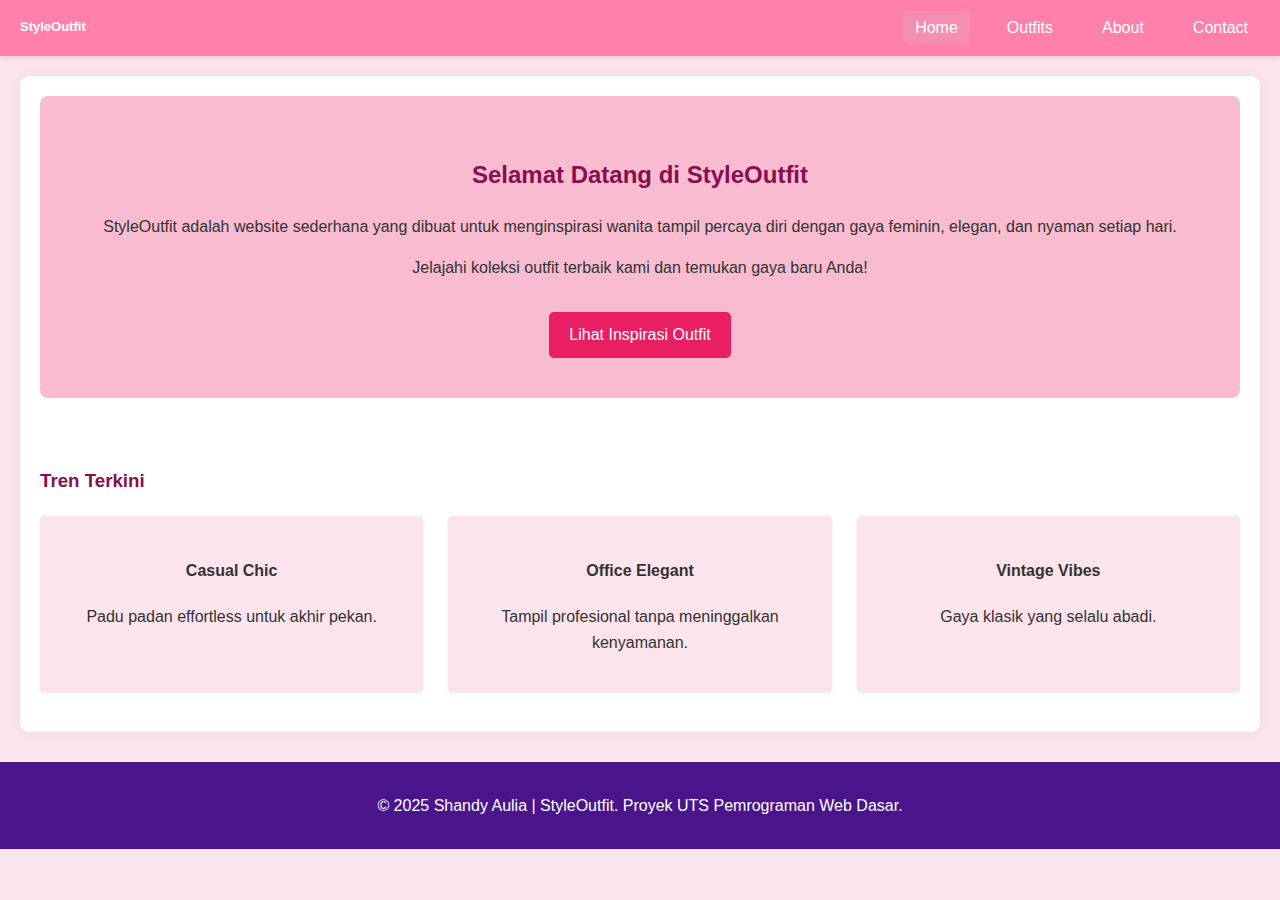
<file: index.html>
<!DOCTYPE html>
<html lang="id">
<head>
    <meta charset="UTF-8">
    <meta name="viewport" content="width=device-width, initial-scale=1.0">
    <title>Home | StyleOutfit</title>
    <link rel="stylesheet" href="style.css">
</head>
<body>

    <header>
        <h1>StyleOutfit</h1>
        <nav>
            <ul>
                <li><a href="index.html" class="active">Home</a></li>
                <li><a href="outfits.html">Outfits</a></li>
                <li><a href="about.html">About</a></li>
                <li><a href="contact.html">Contact</a></li>
            </ul>
        </nav>
    </header>

    <main>
        <section class="hero">
            <h2>Selamat Datang di StyleOutfit</h2>
            <p>StyleOutfit adalah website sederhana yang dibuat untuk menginspirasi wanita tampil percaya diri dengan gaya feminin, elegan, dan nyaman setiap hari.</p>
            <p>Jelajahi koleksi outfit terbaik kami dan temukan gaya baru Anda!</p>
            <a href="outfits.html" class="button">Lihat Inspirasi Outfit</a>
        </section>

        <section>
            <h3>Tren Terkini</h3>
            <div class="grid-container">
                <article class="grid-item">
                    <h4>Casual Chic</h4>
                    <p>Padu padan effortless untuk akhir pekan.</p>
                </article>
                <article class="grid-item">
                    <h4>Office Elegant</h4>
                    <p>Tampil profesional tanpa meninggalkan kenyamanan.</p>
                </article>
                <article class="grid-item">
                    <h4>Vintage Vibes</h4>
                    <p>Gaya klasik yang selalu abadi.</p>
                </article>
            </div>
        </section>
    </main>

    <footer>
        <p>&copy; 2025 Shandy Aulia | StyleOutfit. Proyek UTS Pemrograman Web Dasar.</p>
    </footer>

</body>
</html>
</file>
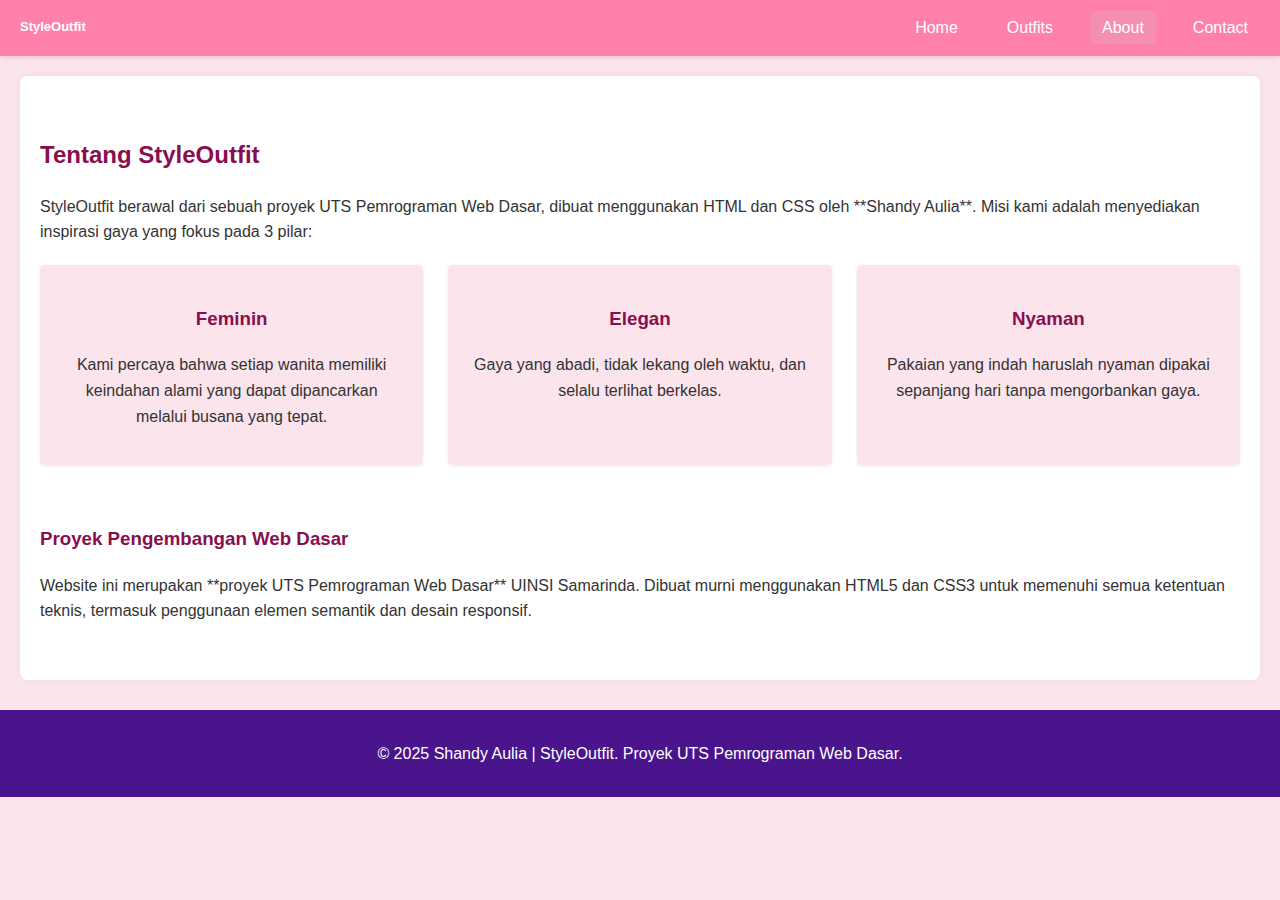
<file: about.html>
<!DOCTYPE html>
<html lang="id">
<head>
    <meta charset="UTF-8">
    <meta name="viewport" content="width=device-width, initial-scale=1.0">
    <title>About | StyleOutfit</title>
    <link rel="stylesheet" href="style.css">
</head>
<body>

    <header>
        <h1>StyleOutfit</h1>
        <nav>
            <ul>
                <li><a href="index.html">Home</a></li>
                <li><a href="outfits.html">Outfits</a></li>
                <li><a href="about.html" class="active">About</a></li>
                <li><a href="contact.html">Contact</a></li>
            </ul>
        </nav>
    </header>

    <main>
        <section>
            <h2>Tentang StyleOutfit</h2>
            <p>StyleOutfit berawal dari sebuah proyek UTS Pemrograman Web Dasar, dibuat menggunakan HTML dan CSS oleh **Shandy Aulia**. Misi kami adalah menyediakan inspirasi gaya yang fokus pada 3 pilar:</p>
            
            <div class="grid-container">
                <article class="grid-item">
                    <h3>Feminin</h3>
                    <p>Kami percaya bahwa setiap wanita memiliki keindahan alami yang dapat dipancarkan melalui busana yang tepat.</p>
                </article>
                <article class="grid-item">
                    <h3>Elegan</h3>
                    <p>Gaya yang abadi, tidak lekang oleh waktu, dan selalu terlihat berkelas.</p>
                </article>
                <article class="grid-item">
                    <h3>Nyaman</h3>
                    <p>Pakaian yang indah haruslah nyaman dipakai sepanjang hari tanpa mengorbankan gaya.</p>
                </article>
            </div>
        </section>

        <section>
            <h3>Proyek Pengembangan Web Dasar</h3>
            <p>Website ini merupakan **proyek UTS Pemrograman Web Dasar** UINSI Samarinda. Dibuat murni menggunakan HTML5 dan CSS3 untuk memenuhi semua ketentuan teknis, termasuk penggunaan elemen semantik dan desain responsif.</p>
        </section>
    </main>

    <footer>
        <p>&copy; 2025 Shandy Aulia | StyleOutfit. Proyek UTS Pemrograman Web Dasar.</p>
    </footer>

</body>
</html>
</file>
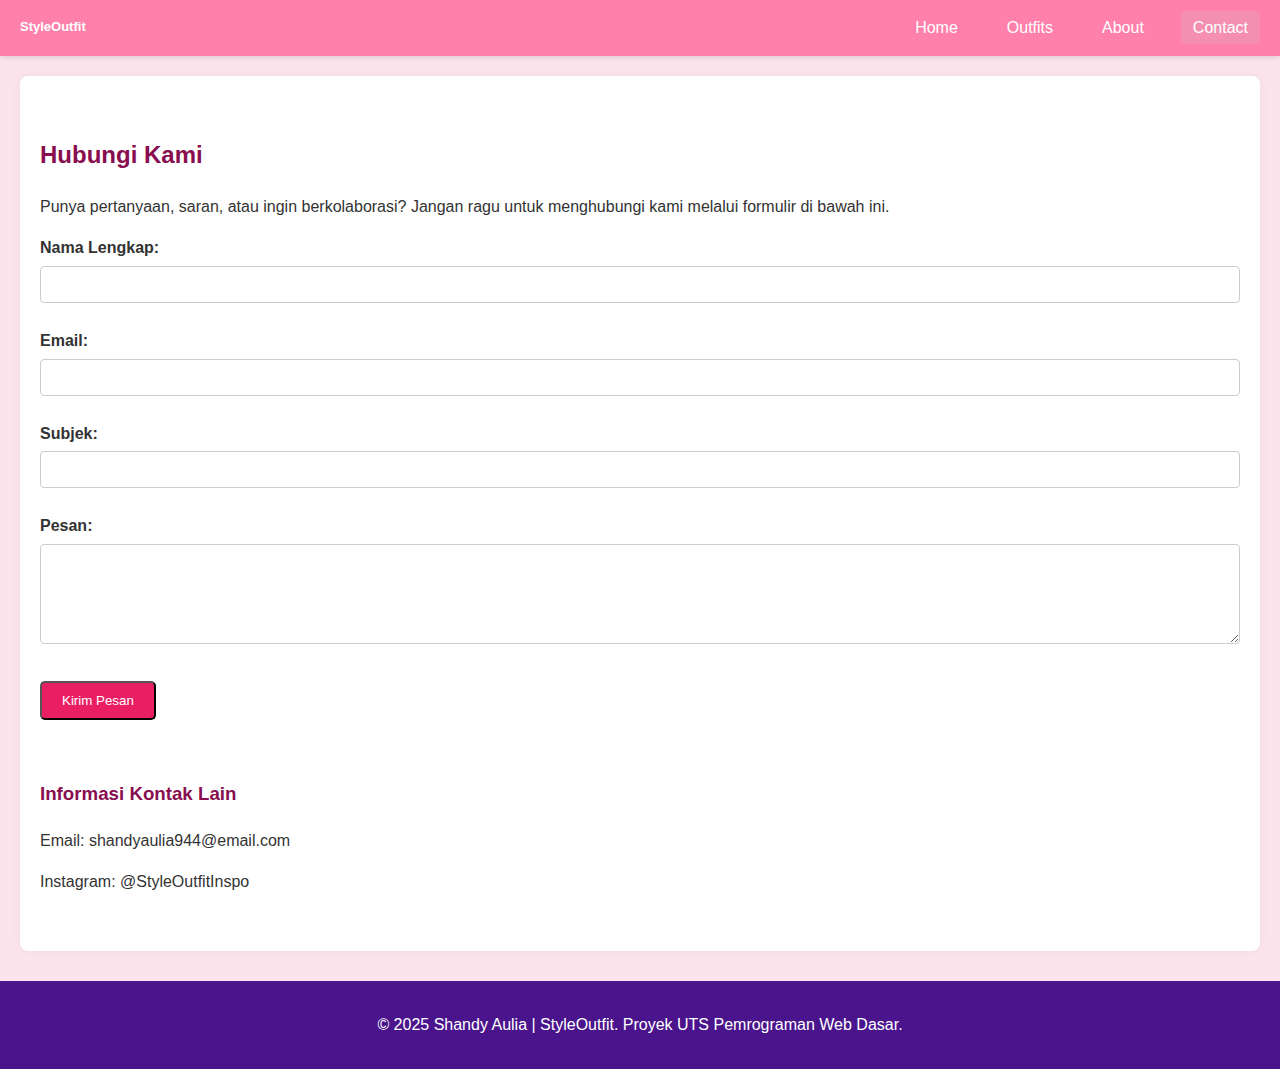
<file: contact.html>
<!DOCTYPE html>
<html lang="id">
<head>
    <meta charset="UTF-8">
    <meta name="viewport" content="width=device-width, initial-scale=1.0">
    <title>Contact | StyleOutfit</title>
    <link rel="stylesheet" href="style.css">
</head>
<body>

    <header>
        <h1>StyleOutfit</h1>
        <nav>
            <ul>
                <li><a href="index.html">Home</a></li>
                <li><a href="outfits.html">Outfits</a></li>
                <li><a href="about.html">About</a></li>
                <li><a href="contact.html" class="active">Contact</a></li>
            </ul>
        </nav>
    </header>

    <main>
        <section>
            <h2>Hubungi Kami</h2>
            <p>Punya pertanyaan, saran, atau ingin berkolaborasi? Jangan ragu untuk menghubungi kami melalui formulir di bawah ini.</p>
            
            <form action="#" method="POST" class="contact-form">
                <div>
                    <label for="name">Nama Lengkap:</label>
                    <input type="text" id="name" name="name" required>
                </div>
                <div>
                    <label for="email">Email:</label>
                    <input type="email" id="email" name="email" required>
                </div>
                <div>
                    <label for="subject">Subjek:</label>
                    <input type="text" id="subject" name="subject" required>
                </div>
                <div>
                    <label for="message">Pesan:</label>
                    <textarea id="message" name="message" required></textarea>
                </div>
                <button type="submit" class="button">Kirim Pesan</button>
            </form>
        </section>

        <section>
            <h3>Informasi Kontak Lain</h3>
            <p>Email: shandyaulia944@email.com</p>
            <p>Instagram: @StyleOutfitInspo</p>
        </section>
    </main>

    <footer>
        <p>&copy; 2025 Shandy Aulia | StyleOutfit. Proyek UTS Pemrograman Web Dasar.</p>
    </footer>

</body>
</html>
</file>
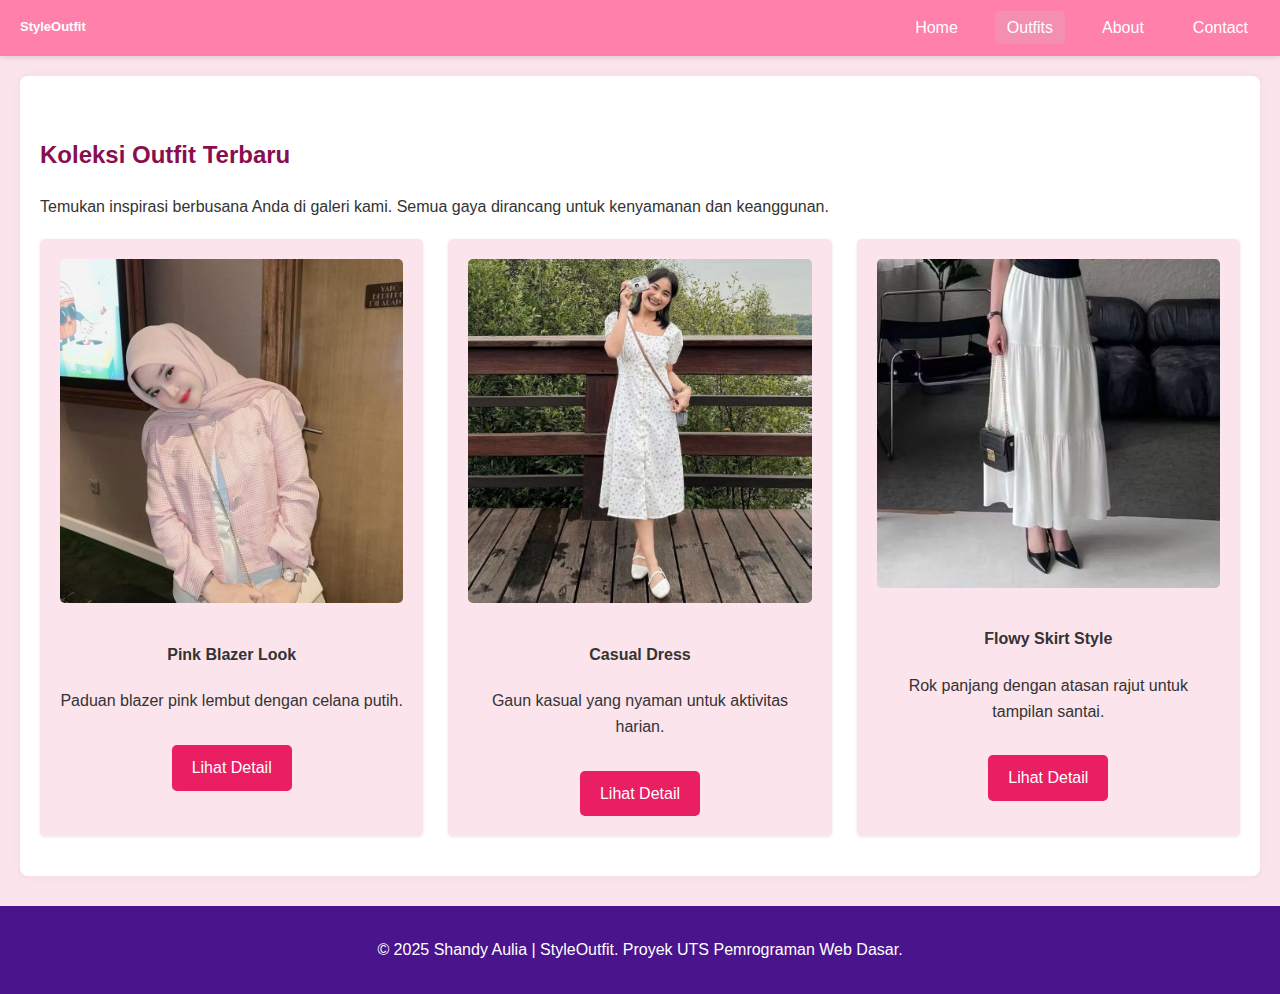
<file: outfits.html>
<!DOCTYPE html>
<html lang="id">
<head>
    <meta charset="UTF-8">
    <meta name="viewport" content="width=device-width, initial-scale=1.0">
    <title>Outfits | StyleOutfit</title>
    <link rel="stylesheet" href="style.css">
</head>
<body>

    <header>
        <h1>StyleOutfit</h1>
        <nav>
            <ul>
                <li><a href="index.html">Home</a></li>
                <li><a href="outfits.html" class="active">Outfits</a></li>
                <li><a href="about.html">About</a></li>
                <li><a href="contact.html">Contact</a></li>
            </ul>
        </nav>
    </header>

    <main>
        <section>
            <h2>Koleksi Outfit Terbaru</h2>
            <p>Temukan inspirasi berbusana Anda di galeri kami. Semua gaya dirancang untuk kenyamanan dan keanggunan.</p>
            
            <div class="grid-container">
                <article class="grid-item">
                    <img src="kemejaputih.jpg" alt="Outfit Gaya Feminin">
                    <h4>Pink Blazer Look</h4>
                    <p>Paduan blazer pink lembut dengan celana putih.</p>
                    <a href="#" class="button">Lihat Detail</a>
                </article>
                <article class="grid-item">
                    <img src="dasterputih.jpg" alt="Outfit Gaya Elegan">
                    <h4>Casual Dress</h4>
                    <p>Gaun kasual yang nyaman untuk aktivitas harian.</p>
                    <a href="#" class="button">Lihat Detail</a>
                </article>
                <article class="grid-item">
                    <img src="rokputih.jpg" alt="Outfit Gaya Nyaman">
                    <h4>Flowy Skirt Style</h4>
                    <p>Rok panjang dengan atasan rajut untuk tampilan santai.</p>
                    <a href="#" class="button">Lihat Detail</a>
                </article>
                </div>
        </section>
    </main>

    <footer>
        <p>&copy; 2025 Shandy Aulia | StyleOutfit. Proyek UTS Pemrograman Web Dasar.</p>
    </footer>

</body>
</html>
</file>
<file: style.css>
/* ==================================== */
/* 1. Pengaturan Dasar dan Tema Warna Pink */
/* ==================================== */

:root {
    --color-primary: #ff80ab;     /* Pink Tua (Header/Aksen) */
    --color-secondary: #fce4ec;   /* Pink Sangat Muda (Background) */
    --color-accent: #e91e63;      /* Pink Cerah (Tombol) */
    --color-text-dark: #333;
    --color-text-light: white;
}

body {
    font-family: 'Segoe UI', Tahoma, Geneva, Verdana, sans-serif;
    margin: 0;
    padding: 0;
    background-color: var(--color-secondary);
    color: var(--color-text-dark);
    line-height: 1.6;
}

h1, h2, h3 {
    color: #880e4f; /* Pink Gelap */
}

/* ==================================== */
/* 2. Header dan Navigasi (Flexbox) */
/* ==================================== */

header {
    background-color: var(--color-primary);
    color: var(--color-text-light);
    padding: 15px 20px;
    display: flex; /* Menggunakan Flexbox */
    justify-content: space-between;
    align-items: center;
    box-shadow: 0 2px 5px rgba(0,0,0,0.1);
}

header h1 {
    margin: 0;
    font-size: 13px;
    color: var(--color-text-light); /* Judul di header tetap putih */
}

nav ul {
    list-style: none;
    padding: 0;
    margin: 0;
    display: flex; /* Flexbox untuk item navigasi */
    gap: 25px;
}

nav a {
    color: var(--color-text-light);
    text-decoration: none;
    padding: 8px 12px;
    border-radius: 5px;
    transition: background-color 0.3s;
}

nav a:hover,
nav a.active {
    background-color: #f48fb1; /* Warna hover/active */
}

/* ==================================== */
/* 3. Layout Konten Utama */
/* ==================================== */

main {
    padding: 20px;
    max-width: 1200px;
    margin: 20px auto;
    background-color: white; /* Konten utama lebih terang */
    border-radius: 8px;
    box-shadow: 0 0 10px rgba(0,0,0,0.05);
}

section {
    padding: 20px 0;
}

.hero {
    background-color: #f8bbd0; /* Pink lembut untuk Hero */
    padding: 40px;
    text-align: center;
    border-radius: 8px;
    margin-bottom: 30px;
}

.button {
    display: inline-block;
    background-color: var(--color-accent);
    color: white;
    padding: 10px 20px;
    text-decoration: none;
    border-radius: 5px;
    margin-top: 15px;
    transition: background-color 0.3s;
}

.button:hover {
    background-color: #c2185b;
}

/* Penggunaan Grid untuk Galeri/Artikel */
.grid-container {
    display: grid;
    grid-template-columns: repeat(auto-fit, minmax(280px, 1fr));
    gap: 25px;
    margin-top: 20px;
}

.grid-item {
    background-color: var(--color-secondary);
    padding: 20px;
    border-radius: 5px;
    text-align: center;
    box-shadow: 0 1px 3px rgba(0,0,0,0.1);
}

.grid-item img {
    width: 100%;
    height: auto;
    border-radius: 5px;
    margin-bottom: 10px;
}

/* Formulir Kontak */
.contact-form label {
    display: block;
    margin-top: 10px;
    margin-bottom: 5px;
    font-weight: bold;
}

.contact-form input[type="text"],
.contact-form input[type="email"],
.contact-form textarea {
    width: 100%;
    padding: 10px;
    margin-bottom: 15px;
    border: 1px solid #ccc;
    border-radius: 4px;
    box-sizing: border-box; /* Agar padding tidak menambah lebar */
}

.contact-form textarea {
    resize: vertical;
    min-height: 100px;
}

/* ==================================== */
/* 4. Footer */
/* ==================================== */

footer {
    background-color: #4a148c; /* Purple gelap untuk kontras */
    color: white;
    text-align: center;
    padding: 15px 0;
    margin-top: 30px;
}

/* ==================================== */
/* 5. Responsif (Media Query) */
/* ==================================== */

@media (max-width: 768px) {
    header {
        flex-direction: column; 
        text-align: center;
    }

    header h1 {
        margin-bottom: 10px;
    }

    nav ul {
        flex-direction: column; 
        gap: 5px;
        width: 100%;
    }

    nav a {
        display: block;
        padding: 8px;
    }

    main {
        padding: 10px;
        margin: 10px auto;
    }

    .hero {
        padding: 20px;
    }
}
</file>
